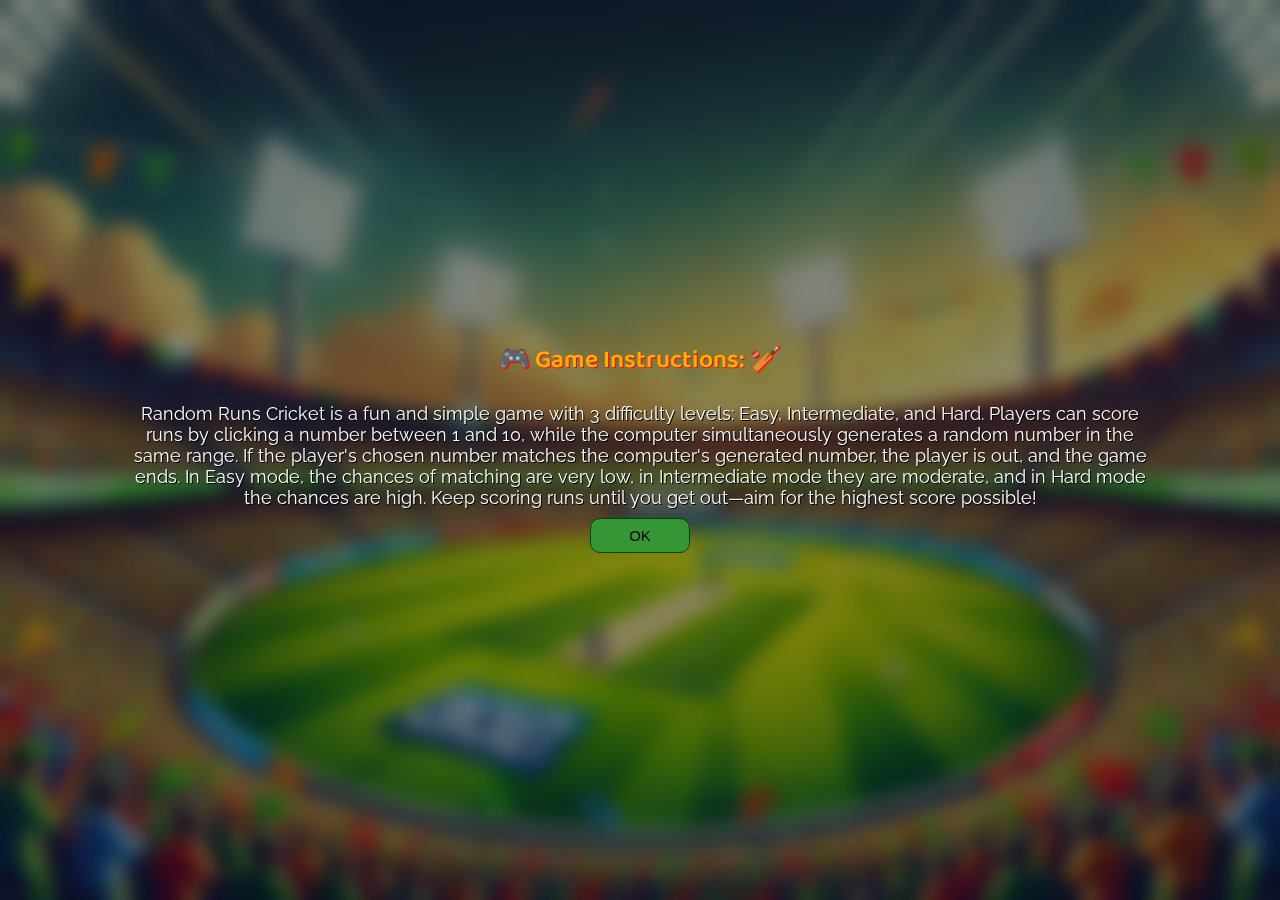
<file: index.html>
<!DOCTYPE html>
<html lang="en">
<head>
    <meta charset="UTF-8">
    <meta name="viewport" content="width=device-width, initial-scale=1.0">
    <link rel="stylesheet" href="style.css">
    <link rel="preconnect" href="https://fonts.googleapis.com">
    <link rel="preconnect" href="https://fonts.gstatic.com" crossorigin>
    <link href="https://fonts.googleapis.com/css2?family=Baloo+Paaji+2:wght@400..800&family=DM+Serif+Text:ital@0;1&family=Fredericka+the+Great&family=Quicksand:wght@300..700&family=Raleway:ital,wght@0,100..900;1,100..900&family=Roboto:ital,wght@0,100;0,300;0,400;0,500;0,700;0,900;1,100;1,300;1,400;1,500;1,700;1,900&&family=Rubik+Iso&display=swap" rel="stylesheet">
    <title>Hand Cricket Vj</title>
</head>
<body>
    <div id="instruction-page">
        <p id="instructions"><span>🎮 Game Instructions: 🏏</span><br><br/>Random Runs Cricket is a fun and simple game with 3 difficulty levels: Easy, Intermediate, and Hard. Players can score runs by clicking a number between 1 and 10, while the computer simultaneously generates a random number in the same range. If the player's chosen number matches the computer's generated number, the player is out, and the game ends. In Easy mode, the chances of matching are very low, in Intermediate mode they are moderate, and in Hard mode the chances are high. Keep scoring runs until you get out—aim for the highest score possible!</p>
        <button id="instruction-ok" onclick="goToGame()">OK</button>
    </div>
    <div class="heading-bar">
        <h1 onclick="refreshPage()">Random Runs Cricket 🏏</h1>
        <h4 id="level-btn" onclick="changeLevel()"></h4>
    </div>
    <div class="container">
        <form>
            <div id="display-box">
                    <h2>You</h2>
                    <h2>Computer</h2>
                    <h3 id="user-score">0</h3>
                    <h3 id="comp-score">0</h3>
                    <h4 id="commentry">Let's start...!</h4>
            </div>
            <div id="user_button">
                <input type="button" class="btn" value= 1 onclick="clickFunction(this)" onmouseleave="colorChange(this)">
                <input type="button" class="btn" value= 2 onclick="clickFunction(this)">
                <input type="button" class="btn" value= 3 onclick="clickFunction(this)">
                <input type="button" class="btn" value= 4 onclick="clickFunction(this)">
                <input type="button" class="btn" value= 5 onclick="clickFunction(this)"><br>
                <input type="button" class="btn" value= 6 onclick="clickFunction(this)">
                <input type="button" class="btn" value= 7 onclick="clickFunction(this)">
                <input type="button" class="btn" value= 8 onclick="clickFunction(this)">
                <input type="button" class="btn" value= 9 onclick="clickFunction(this)">
                <input type="button" class="btn" value= 10 onclick="clickFunction(this)">
            </div>   
        </form>
    </div>
    <div id="lose-page">
        <div id="lose-page-container">
            <H1>You lose</H1>
            <H2 id="score-card-level"></H2>
            <H3 id="score-card">Your score is 45</H3>
            <img src="restart-button.png" id="restart-img" onclick="resetFunction()" />
        </div>
    </div>
    <div id="level-change-page">
        <h1 id="lcp-lvl">LEVEL: EASY</h1>
        <img id="lcp-img" src="easy-level.png">
    </div>
    <script src="script.js"></script>
</body>
</html>
</file>
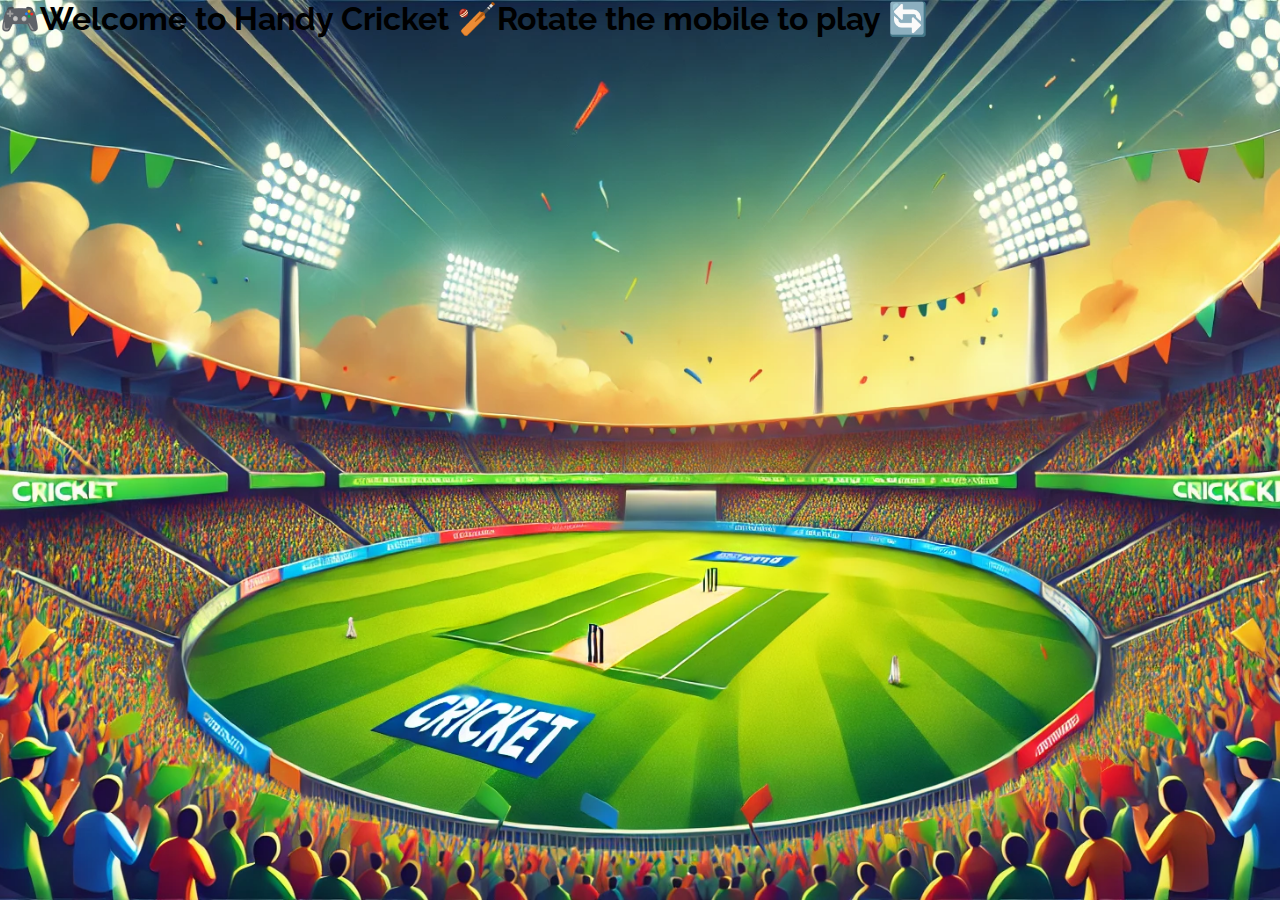
<file: Hand_cricket_project.html>
<!DOCTYPE html>
<html lang="en">
<head>
    <meta charset="UTF-8">
    <meta name="viewport" content="width=device-width, initial-scale=1.0">
    <link rel="stylesheet" href="style.css">
    <link rel="preconnect" href="https://fonts.googleapis.com">
    <link rel="preconnect" href="https://fonts.gstatic.com" crossorigin>
    <link href="https://fonts.googleapis.com/css2?family=Baloo+Paaji+2:wght@400..800&family=DM+Serif+Text:ital@0;1&family=Fredericka+the+Great&family=Quicksand:wght@300..700&family=Raleway:ital,wght@0,100..900;1,100..900&family=Roboto:ital,wght@0,100;0,300;0,400;0,500;0,700;0,900;1,100;1,300;1,400;1,500;1,700;1,900&&family=Rubik+Iso&display=swap" rel="stylesheet">
    <title>Hand Cricket Vj</title>
</head>
<body>
    <H1 id="error-msg">🎮Welcome to Handy Cricket 🏏Rotate the mobile to play 🔄</H1>
    <div class="heading-bar">
        <h1 onclick="refreshPage()">Hand Cricket 🏏</h1>
        <h4 id="level-btn" onclick="changeLevel()"></h4>
    </div>
    <div class="container">
        <form>
            <div id="display-box">
                    <h2>You</h2>
                    <h2>Computer</h2>
                    <h3 id="user-score">0</h3>
                    <h3 id="comp-score">0</h3>
                    <h4 id="commentry">Let's start...!</h4>
            </div><br>
            <div id="user_button">
                <input type="button" class="btn" value= 1 onclick="clickFunction(this)">
                <input type="button" class="btn" value= 2 onclick="clickFunction(this)">
                <input type="button" class="btn" value= 3 onclick="clickFunction(this)">
                <input type="button" class="btn" value= 4 onclick="clickFunction(this)">
                <input type="button" class="btn" value= 5 onclick="clickFunction(this)"><br>
                <input type="button" class="btn" value= 6 onclick="clickFunction(this)">
                <input type="button" class="btn" value= 7 onclick="clickFunction(this)">
                <input type="button" class="btn" value= 8 onclick="clickFunction(this)">
                <input type="button" class="btn" value= 9 onclick="clickFunction(this)">
                <input type="button" class="btn" value= 10 onclick="clickFunction(this)">
            </div>   
        </form>
    </div>
    <div id="lose-page">
        <div id="lose-page-container">
            <H1>You lose</H1>
            <H2 id="score-card-level"></H2>
            <H3 id="score-card">Your score is 45</H3>
            <img src="restart-button.png" id="restart-img" onclick="resetFunction()" />
        </div>
    </div>
    <div id="level-change-page">
        <h1 id="lcp-lvl">LEVEL: EASY</h1>
        <img id="lcp-img" src="easy-level.png">
    </div>
    <script src="script.js"></script>
</body>
</html>
</file>
<file: style.css>
*{
    margin: 0px;
    padding: 0px;
    box-sizing: border-box;
}
body{
    width: 100%;
    height: 100vh;
    background-color:black;
    background-image: url(cricket-bg.webp);
    background-position: center top;
    background-repeat: no-repeat;
    background-size: cover;
    font-family: 'raleway',sans-serif;
    overflow-x: hidden;
    justify-content: center;
    align-items: center;
}
.heading-bar{
    width: 100%;
    min-height: 30px;
    max-height: 80px;
    background-color: rgb(238, 41, 81);
    padding: 25px;
    display: flex;
    justify-content: space-between;
    align-items: center;
    box-shadow: rgba(50, 50, 93, 0.25) 0px 13px 27px -5px, rgba(0, 0, 0, 0.3) 0px 8px 16px -8px;
}
.heading-bar h1{
    color: rgb(28, 28, 90);
    font-family:'Baloo paaji 2',sans-serif;
    cursor: pointer;
}
#level-btn{
    background-color: rgb(124, 236, 231);
    padding: 15px;
    margin-right: 30px;
    border-radius: 25px;
    color: green;
    font-family: 'raleway',sans-serif;
    transition: 300ms;
    padding: 7px 20px;
    text-align: center;
    font-size: 16px;
    user-select: none;
    -webkit-user-select: none;
    touch-action: manipulation;
    box-shadow: rgba(44, 187, 99, .2) 0 -25px 18px -14px inset,rgba(44, 187, 99, .15) 0 1px 2px,rgba(44, 187, 99, .15) 0 2px 4px,rgba(44, 187, 99, .15) 0 4px 8px,rgba(44, 187, 99, .15) 0 8px 16px,rgba(44, 187, 99, .15) 0 16px 32px;
}
#level-btn:hover {
    box-shadow: rgba(44, 187, 99, 0.712) 0 -25px 18px -14px inset,rgba(44, 187, 99, 0.452) 0 1px 2px,rgba(44, 187, 99, 0.466) 0 2px 4px,rgba(44,187,99,.25) 0 4px 8px,rgba(44,187,99,.25) 0 8px 16px,rgba(44,187,99,.25) 0 16px 32px;
    transform: scale(1.10);
}
#level-btn:active{
    transform: translateY(1px);
}
.container{
    width: 100%;
    height: 80%;
    padding-top: 20px;
    display: flex;
    flex-direction: column;
    justify-content: center;
    align-items: center;
}
form{
    width: 100%;
    height: 100%;
    display: flex;
    justify-content: space-evenly;
    flex-direction: column;
    align-items: center;
    font-family: 'Quicksand', sans-serif;
}
#display-box {
    background-color: rgba(255, 255, 255, 0.137);
    backdrop-filter: blur(15px);
    display: flex;
    justify-content: space-around;
    width: 40%;
    height: fit-content;
    align-items: center;
    border-radius: 20px;
    border: 1px rgba(255, 255, 255, 0.432) solid;
    flex-wrap: wrap;
    text-align: center;
}
#display-box  h2{
    flex-direction: column;
    flex-wrap: wrap;
    color: rgb(252, 54, 94);
    text-shadow: 2px 2px rgb(28, 3, 141) ;
    width: 50%;
    margin-top: 20px;
}
#display-box h3{
    width: fit-content;
    margin: 20px;
    justify-content: space-around;
    align-items: center;
    display:flex;
    border-radius: 10px;
    color: rgba(0, 0, 0, 0.336);
    font-size: 90px;
    text-align: center;
    cursor: default;
}
#commentry{
    flex-wrap: wrap;
    flex-basis: 100%;
    font-size:25px;
    margin-top: 20px;
    margin-bottom: 20px;
    color:rgb(204, 0, 0);
    text-shadow: 1px 1px yellow;
    cursor: default;
}
#user_button{
    width: 400px;
    height:200px ;
    justify-content: center;
    align-items: center;
    flex-direction: row;
    flex-wrap: wrap;
    margin: 20px;
    display: flex;
    background:linear-gradient(340deg, rgba(8, 29, 221, 0.8) 0%, rgba(238, 9, 226,0.8) 50%, rgba(236, 155, 4, 0.8) 100%);
    border-radius: 20px;
    backdrop-filter: blur(2px);
}
.btn{
    width: 50px;
    height: 50px;
    border-radius:50%;
    flex-direction: column;
    flex-wrap: wrap;
    padding: 10px;
    margin:10px;
    margin-top: 5px;
    justify-content: center;
    align-items: center;
    font-size: 25px;
    font-family: 'Quicksand',sans-serif;
    font-weight: 600;
    color: rgb(39, 39, 39);
    border:none;
    background-color: #2cbae6;
    box-shadow: rgba(45, 35, 66, 0.4) 0 2px 4px,rgba(45, 35, 66, 0.3) 0 7px 13px -3px,#30d6ff 0 -3px 0 inset;
    box-sizing: border-box;
    text-decoration: none;
    transition: box-shadow .15s,transform .15s;
    user-select: none;
    -webkit-user-select: none;
    touch-action: manipulation;
    will-change: box-shadow,transform;
    cursor: pointer;
    visibility: visible;
    outline: none;
}
.btn:focus{
    box-shadow: #96e1ff 0 0 0 1.5px inset, rgba(45, 35, 66, 0.5) 0 2px 4px, rgba(45, 35, 66, 0.4) 0 7px 13px -3px, #b1e0ff 0 -3px 0 inset;
}
.btn:hover{
    box-shadow: rgba(45, 35, 66, 0.4) 0 4px 8px, rgba(45, 35, 66, 0.3) 0 7px 13px -3px, #72deff 0 -3px 0 inset;
    transform: translateY(-2px);
}
.btn:active {
    box-shadow: #89f1ff 0 3px 7px inset;
    transform: translateY(2px);
}
#lose-page{
    width: 100%;
    height: 100vh;
    background-color: rgba(255, 255, 255, 0.116);
    backdrop-filter: blur(10px);
    position: fixed;
    top: 0px;
    right: 0px;
    display: flex;
    justify-content: center;
    align-items: center;
    color: white;
    visibility: hidden;
}
#lose-page-container{
    width: 30%;
    padding: 20px;
    border-radius: 40px;
    background-image: radial-gradient( circle 382px at 50% 50.2%,  rgb(109, 20, 226) 0.1%, rgba(3,1,50,1) 100.2% );
    display: flex;
    flex-direction: column;
    justify-content: center;
    align-items: center;
    outline: 10px rgb(49, 4, 87) solid;
}
#lose-page h1{
    margin: 20px;
    color: rgb(255, 230, 0);
    text-shadow: 2px 2px orangered;
    font-family: "Quicksand", serif;
    user-select: none;
    -webkit-user-select:none;
    cursor: default;
}
#score-card-level{
    width: 100%;
    text-align: center;
    font-size: 27px;
    color: rgb(159, 219, 243);
    text-shadow: 2px 2px rgb(4, 1, 138);
    font-family: "Baloo paaji 2", sans-serif;
}
#score-card{
    margin: 20px;
    color: rgb(255, 230, 0);
    text-shadow: 0px 2px rgb(199, 57, 6);
    font-family: "Rubik Iso", serif;
    font-weight: 400;
    font-style: normal;
    font-size: 35px;
    cursor: default;
}
#restart-img{
    width: 50px;
    height: 50px;
    margin: 20px;
    cursor: pointer;
    border-radius: 50%;
    
}
#restart-img:hover{
    transform: scale(1.1);
    box-shadow: rgba(26, 26, 48, 0.577) 0px 13px 27px -5px, rgba(0, 0, 0, 0.5) 0px 8px 16px -8px;
    transition: 300ms transform;
}
#level-change-page{
    position: fixed;
    top: 0px;
    left: 0px;
    width: 100%;
    height: 100vh;
    background-image: radial-gradient( circle farthest-corner at 48.4% 47.5%,  rgba(122,183,255,1) 0%, rgba(21,83,161,1) 90% );
    display: none;
    flex-direction: column;
    justify-content: center;
    align-items: center;
    color: white;
    text-shadow: 1px 1px black;
    font-family: "Baloo paaji 2",sans-serif;
    font-size: 25px;
    font-weight: normal;
    animation: fadeInOut 2s linear;
}
@keyframes fadeInOut {
    0% { opacity: 0; }
    25% { opacity: 1; }
    75% { opacity: 1; }
    100% { opacity: 0; }
}
#lcp-img{
    width: 60px;
    height: 60px;
    margin: 30px;
}
#instruction-page{
    width: 100%;
    height: 100%;
    background-color: rgba(0, 0, 0, 0.452);
    backdrop-filter: blur(10px);
    display: flex;
    flex-direction: column;
    justify-content: center;
    align-items: center;
}
#instructions{
    width: 80%;
    height: fit-content;
    color: white;
    text-shadow: 1px 1px black;
    font-size: 18px;
    text-align: center;
}
#instruction-page span{
    width: 100%;
    color: rgb(255, 174, 0);
    font-size: 25px;
    font-weight: 600;
    text-shadow: 1px 1px red;
    font-family: 'Baloo paaji 2',sans-serif;
}
#instruction-ok{
    width: 100px;
    height: 35px;
    border-radius: 10px;
    border: 1px rgb(1, 70, 1) solid;
    background-color: rgb(52, 150, 52);
    margin: 10px;
    font-size: 15px;
}
#instruction-ok:hover, #instruction-ok:active{
    background-color: rgb(1, 70, 1);
    color: white;
}

@media only screen and (max-width: 768px) and (orientation: portrait){
    body{
        height: 100vh;
        width: 100%;
    }
    .heading-bar{
        display: flex;
        padding: 10px;
        font-size: 10px;
        justify-content: space-between;
    }
    .container{
        height: 90vh;
        display: flex;
        padding-top: 0px;
        flex-direction: column;
    }
    form{
        width: 100%;
        height: fit-content;
        flex-direction: column;
        justify-content: space-between;
    }
    #display-box{
        width: 80%;
        height: fit-content;
        margin: 20px;
    }
    #display-box h2{
        font-size: 23px;
    }
    #display-box h3{
        font-size: 60px;
    }
    #commentry{
        font-size: 20px;
    }
    #user_button{
        width: 250px;
        height: fit-content;
        flex-direction: row;
        flex-wrap: wrap;
        margin: 20px;
        padding: 10px;
    }
    .btn{
        width: 45px;
        height: 45px;
        font-size: 20px;

    }
    #level-btn{
        margin-right: 0px;
        font-size: 12px;
        padding: 5px 10px;
    }
    #lose-page{
        width: 100%;
    }
    #lose-page-container{
        width: 80%;
        height: 50%;
    }
    #score-card{
        text-align: center;
    }
    #level-change-page{
        padding:0px;
    }
    #lcp-lvl{
        font-size: 40px;
    }
}

@media only screen and (max-width: 768px) and (orientation: landscape) {
    .container{
        height: fit-content;
    }
    .heading-bar{
        height: 10vh;
    }
    .heading-bar h1{
        font-size: 25px;
    }
    .container{
        padding-top: 0px;
    }
    form{
        flex-direction: row;
        justify-content: space-evenly;
        align-items: center;
        padding: 30px;
    }
    #level-btn{
        transform: scale(0.8);
    }
    #level-btn:active{
        transform: none;
    }
    #level-btn:hover{
        transform: none;
    }
    #display-box{
        width: 60%;
        box-shadow: rgba(0, 0, 0, 0.55) 0px 13px 27px -5px, rgba(0, 0, 0, 0.6) 0px 8px 16px -8px;
    }
    #user_button{
        width: 35%;
        height: fit-content;
        flex-wrap: wrap;
        padding: 10px;
        border: 1px rgba(255, 255, 255, 0.521) solid;
        box-shadow: rgba(0, 0, 0, 0.55) 0px 13px 27px -5px, rgba(0, 0, 0, 0.6) 0px 8px 16px -8px;
    }
    .btn{
        width: 40px;
        height: 40px;
        font-size: 18px;
        font-weight: 500;
        border-radius: 50%;
    }
    #lose-page-container{
        width: 50%;
        height: 70vh;
        justify-content: space-evenly;
        padding: 5px;
    }
    #lose-page h1{
        font-size: 25px;
        margin: 0px;
    }
    #score-card-level{
        font-size: 20px;
        margin: 0px;
    }
    #score-card{
        font-size: 25px;
        margin: 0px;
    }
    #restart-img{
        width: 50px;
        margin: 0px;
    }
}
</file>
